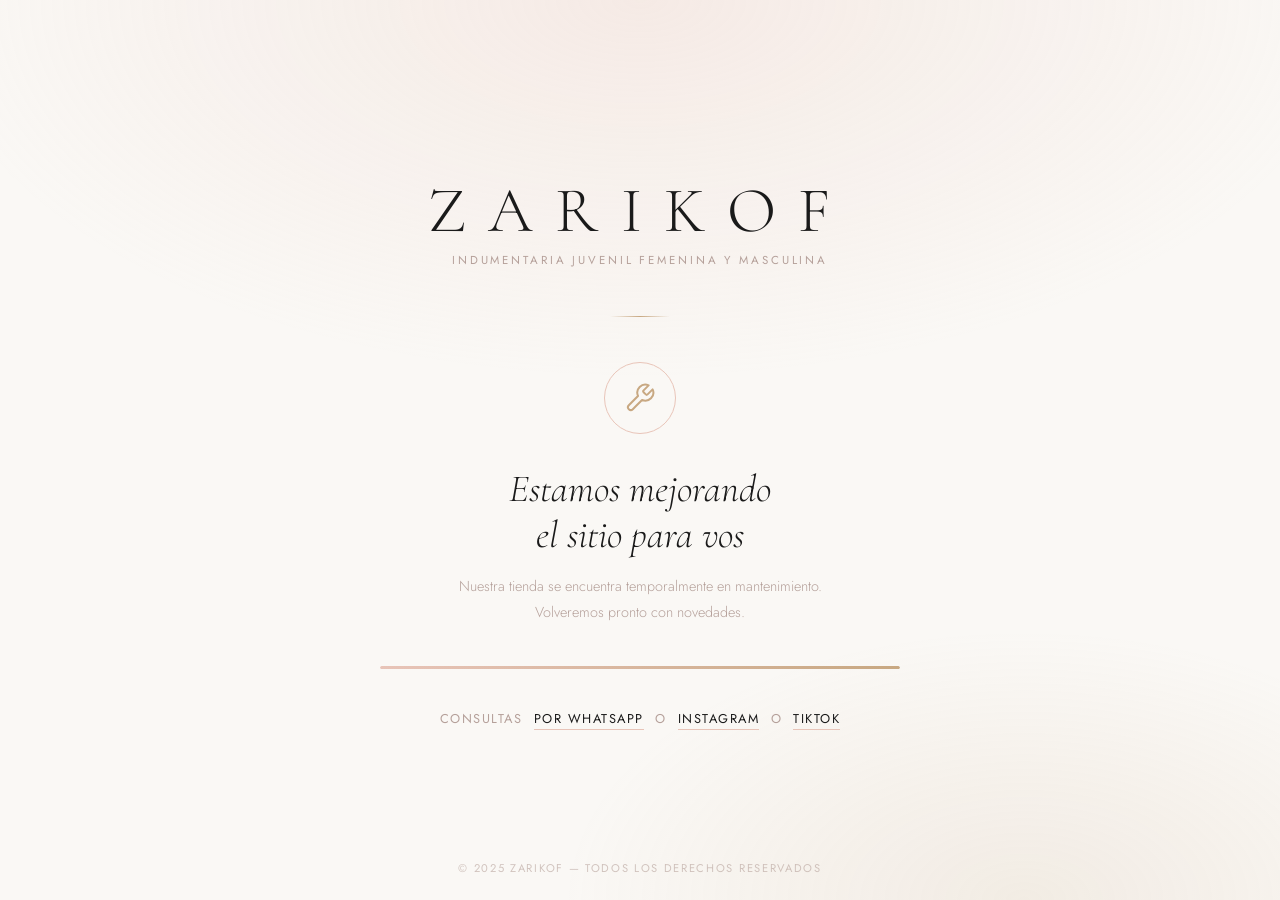
<file: frontend/mantenimiento.html>
<!DOCTYPE html>
<html lang="es">

<head>
    <meta charset="UTF-8" />
    <meta name="viewport" content="width=device-width, initial-scale=1.0" />
    <title>ZARIKOF — En Mantenimiento</title>
    <meta name="robots" content="noindex, nofollow" />
    <link rel="preconnect" href="https://fonts.googleapis.com" />
    <link rel="preconnect" href="https://fonts.gstatic.com" crossorigin />
    <link
        href="https://fonts.googleapis.com/css2?family=Cormorant+Garamond:ital,wght@0,300;0,400;1,300&family=Jost:wght@300;400;500&display=swap"
        rel="stylesheet" />
    <style>
        *,
        *::before,
        *::after {
            box-sizing: border-box;
            margin: 0;
            padding: 0;
        }

        :root {
            --cream: #faf8f5;
            --charcoal: #1a1a1a;
            --blush: #e8c4b8;
            --taupe: #b5a09a;
            --gold: #c8a882;
        }

        html,
        body {
            height: 100%;
        }

        body {
            font-family: 'Jost', sans-serif;
            background-color: var(--cream);
            color: var(--charcoal);
            display: flex;
            flex-direction: column;
            align-items: center;
            justify-content: center;
            min-height: 100vh;
            text-align: center;
            padding: 2rem;
            overflow: hidden;
        }

        /* ── Background subtle gradient animation ── */
        body::before {
            content: '';
            position: fixed;
            inset: 0;
            background: radial-gradient(ellipse 80% 60% at 50% 0%, rgba(232, 196, 184, 0.25) 0%, transparent 70%),
                radial-gradient(ellipse 60% 50% at 80% 100%, rgba(200, 168, 130, 0.15) 0%, transparent 60%);
            pointer-events: none;
            z-index: 0;
        }

        .container {
            position: relative;
            z-index: 1;
            max-width: 520px;
            width: 100%;
            animation: fadeUp 0.9s ease both;
        }

        @keyframes fadeUp {
            from {
                opacity: 0;
                transform: translateY(28px);
            }

            to {
                opacity: 1;
                transform: translateY(0);
            }
        }

        /* ── Logo / Brand ── */
        .brand {
            font-family: 'Cormorant Garamond', serif;
            font-size: clamp(2.4rem, 8vw, 4rem);
            font-weight: 300;
            letter-spacing: 0.35em;
            text-transform: uppercase;
            color: var(--charcoal);
            margin-bottom: 0.2rem;
        }

        .brand-tagline {
            font-size: 0.72rem;
            letter-spacing: 0.25em;
            text-transform: uppercase;
            color: var(--taupe);
            margin-bottom: 3rem;
        }

        /* ── Divider ── */
        .divider {
            width: 60px;
            height: 1px;
            background: linear-gradient(to right, transparent, var(--gold), transparent);
            margin: 0 auto 2.8rem;
        }

        /* ── Icon ── */
        .icon-wrap {
            width: 72px;
            height: 72px;
            border: 1px solid var(--blush);
            border-radius: 50%;
            display: flex;
            align-items: center;
            justify-content: center;
            margin: 0 auto 2rem;
            animation: pulse 3s ease-in-out infinite;
        }

        @keyframes pulse {

            0%,
            100% {
                box-shadow: 0 0 0 0 rgba(232, 196, 184, 0.4);
            }

            50% {
                box-shadow: 0 0 0 10px rgba(232, 196, 184, 0);
            }
        }

        .icon-wrap svg {
            width: 32px;
            height: 32px;
            stroke: var(--gold);
            stroke-width: 1.5;
            fill: none;
            stroke-linecap: round;
            stroke-linejoin: round;
        }

        /* ── Heading ── */
        h1 {
            font-family: 'Cormorant Garamond', serif;
            font-size: clamp(1.7rem, 5vw, 2.4rem);
            font-weight: 300;
            font-style: italic;
            color: var(--charcoal);
            margin-bottom: 1rem;
            line-height: 1.2;
        }

        /* ── Body text ── */
        .message {
            font-size: 0.9rem;
            font-weight: 300;
            line-height: 1.8;
            color: var(--taupe);
            margin-bottom: 2.5rem;
        }

        /* ── Progress bar ── */
        .progress-wrap {
            background: rgba(181, 160, 154, 0.15);
            border-radius: 999px;
            height: 3px;
            width: 100%;
            margin-bottom: 2.5rem;
            overflow: hidden;
        }

        .progress-bar {
            height: 100%;
            border-radius: 999px;
            background: linear-gradient(to right, var(--blush), var(--gold));
            animation: progress 4s ease-in-out infinite alternate;
        }

        @keyframes progress {
            from {
                width: 20%;
            }

            to {
                width: 85%;
            }
        }

        /* ── Contact link ── */
        .contact {
            font-size: 0.8rem;
            letter-spacing: 0.12em;
            text-transform: uppercase;
            color: var(--taupe);
        }

        .contact a {
            color: var(--charcoal);
            text-decoration: none;
            border-bottom: 1px solid var(--blush);
            padding-bottom: 1px;
            transition: color 0.2s, border-color 0.2s;
        }

        .contact a:hover {
            color: var(--gold);
            border-color: var(--gold);
        }

        /* ── Footer ── */
        footer {
            position: fixed;
            bottom: 1.5rem;
            left: 50%;
            transform: translateX(-50%);
            font-size: 0.7rem;
            letter-spacing: 0.15em;
            text-transform: uppercase;
            color: rgba(181, 160, 154, 0.6);
            white-space: nowrap;
            z-index: 1;
        }
    </style>
</head>

<body>

    <div class="container">
        <p class="brand">ZARIKOF</p>
        <p class="brand-tagline">Indumentaria juvenil femenina y masculina</p>

        <div class="divider"></div>

        <div class="icon-wrap" aria-hidden="true">
            <!-- Wrench / settings icon -->
            <svg viewBox="0 0 24 24">
                <path
                    d="M14.7 6.3a1 1 0 0 0 0 1.4l1.6 1.6a1 1 0 0 0 1.4 0l3.77-3.77a6 6 0 0 1-7.94 7.94l-6.91 6.91a2.12 2.12 0 0 1-3-3l6.91-6.91a6 6 0 0 1 7.94-7.94l-3.76 3.76z" />
            </svg>
        </div>

        <h1>Estamos mejorando<br />el sitio para vos</h1>

        <p class="message">
            Nuestra tienda se encuentra temporalmente en mantenimiento.<br />
            Volveremos pronto con novedades.
        </p>

        <div class="progress-wrap" role="progressbar" aria-label="Progreso de mantenimiento">
            <div class="progress-bar"></div>
        </div>

        <p class="contact">
            Consultas&nbsp;
            <a href="https://wa.me/5491130405544" target="_blank" rel="noopener noreferrer">por WhatsApp</a>
            &nbsp;o&nbsp;
            <a href="https://www.instagram.com/zarikof_" target="_blank" rel="noopener noreferrer">Instagram</a>
            &nbsp;o&nbsp;
            <a href="https://www.tiktok.com/@zarikof_" target="_blank" rel="noopener noreferrer">TikTok</a>
        </p>
    </div>

    <footer>&copy; 2025 ZARIKOF &mdash; Todos los derechos reservados</footer>

</body>

</html>
</file>
